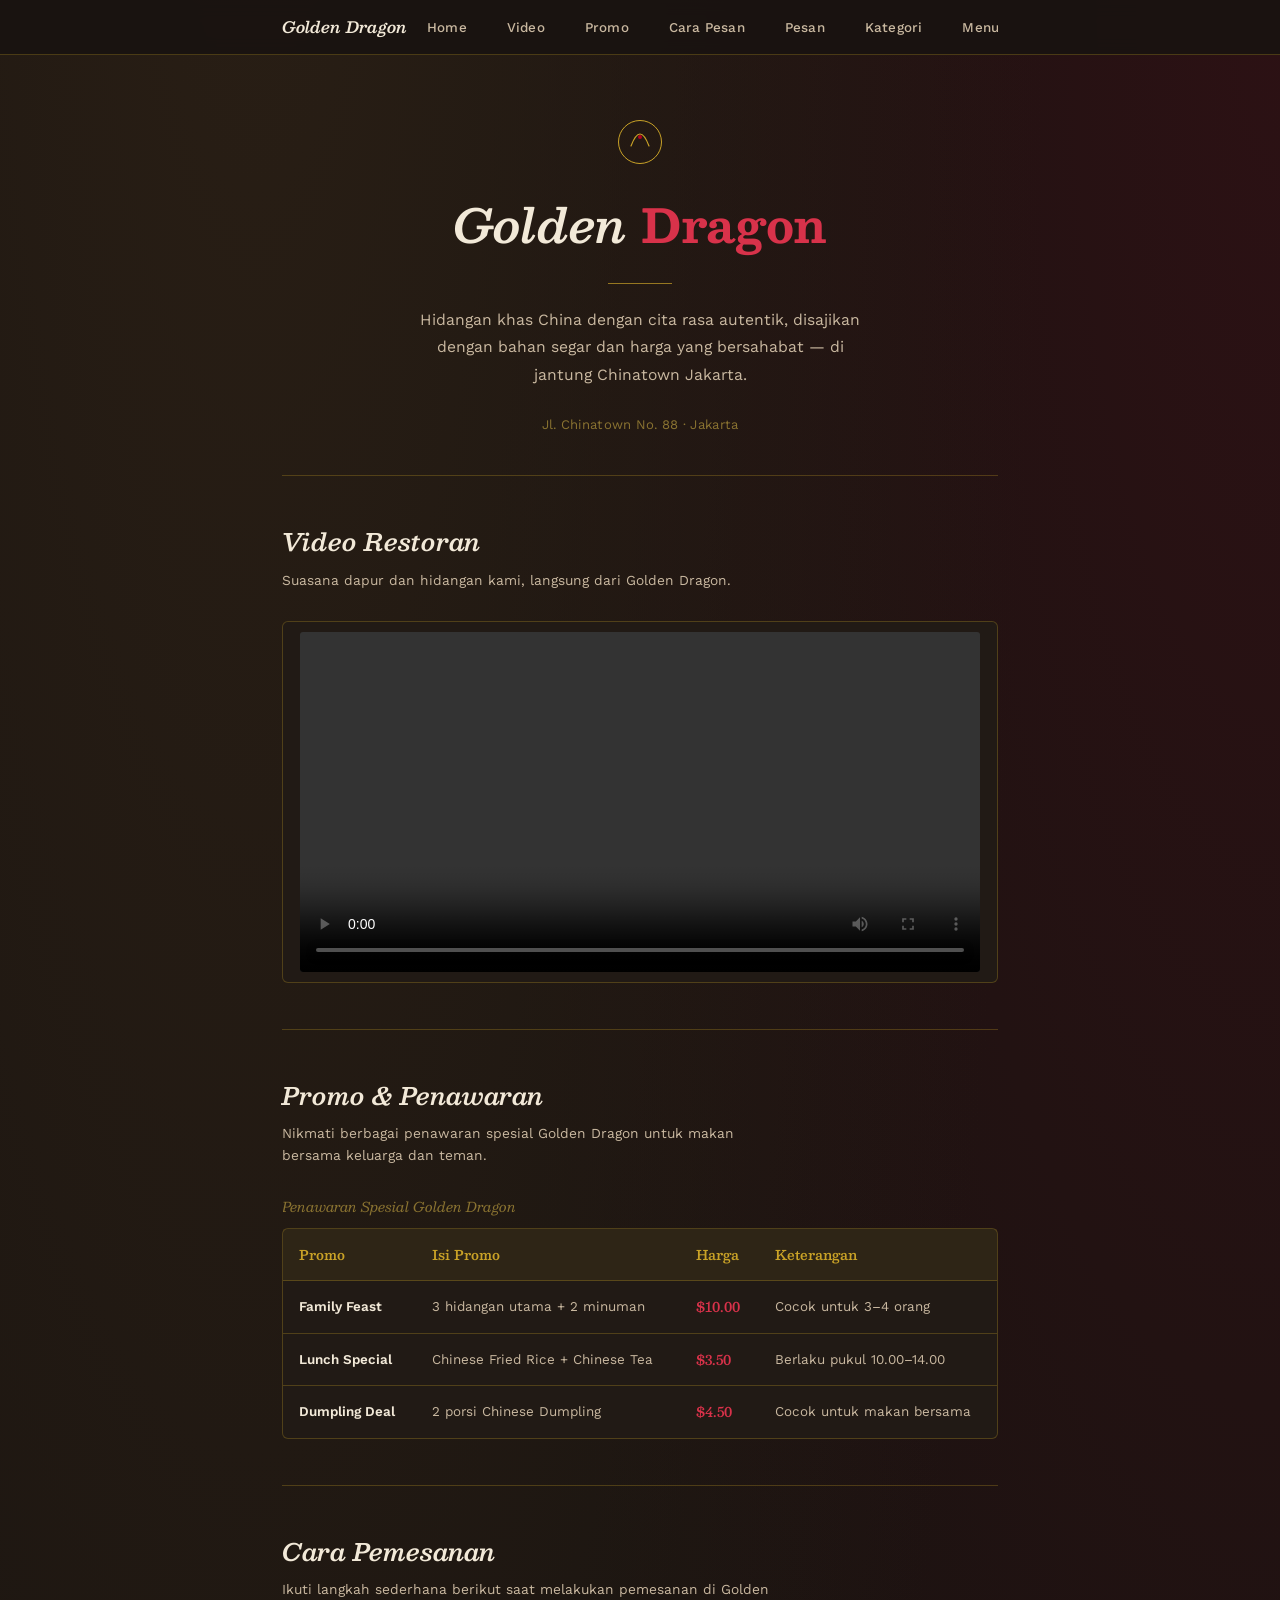
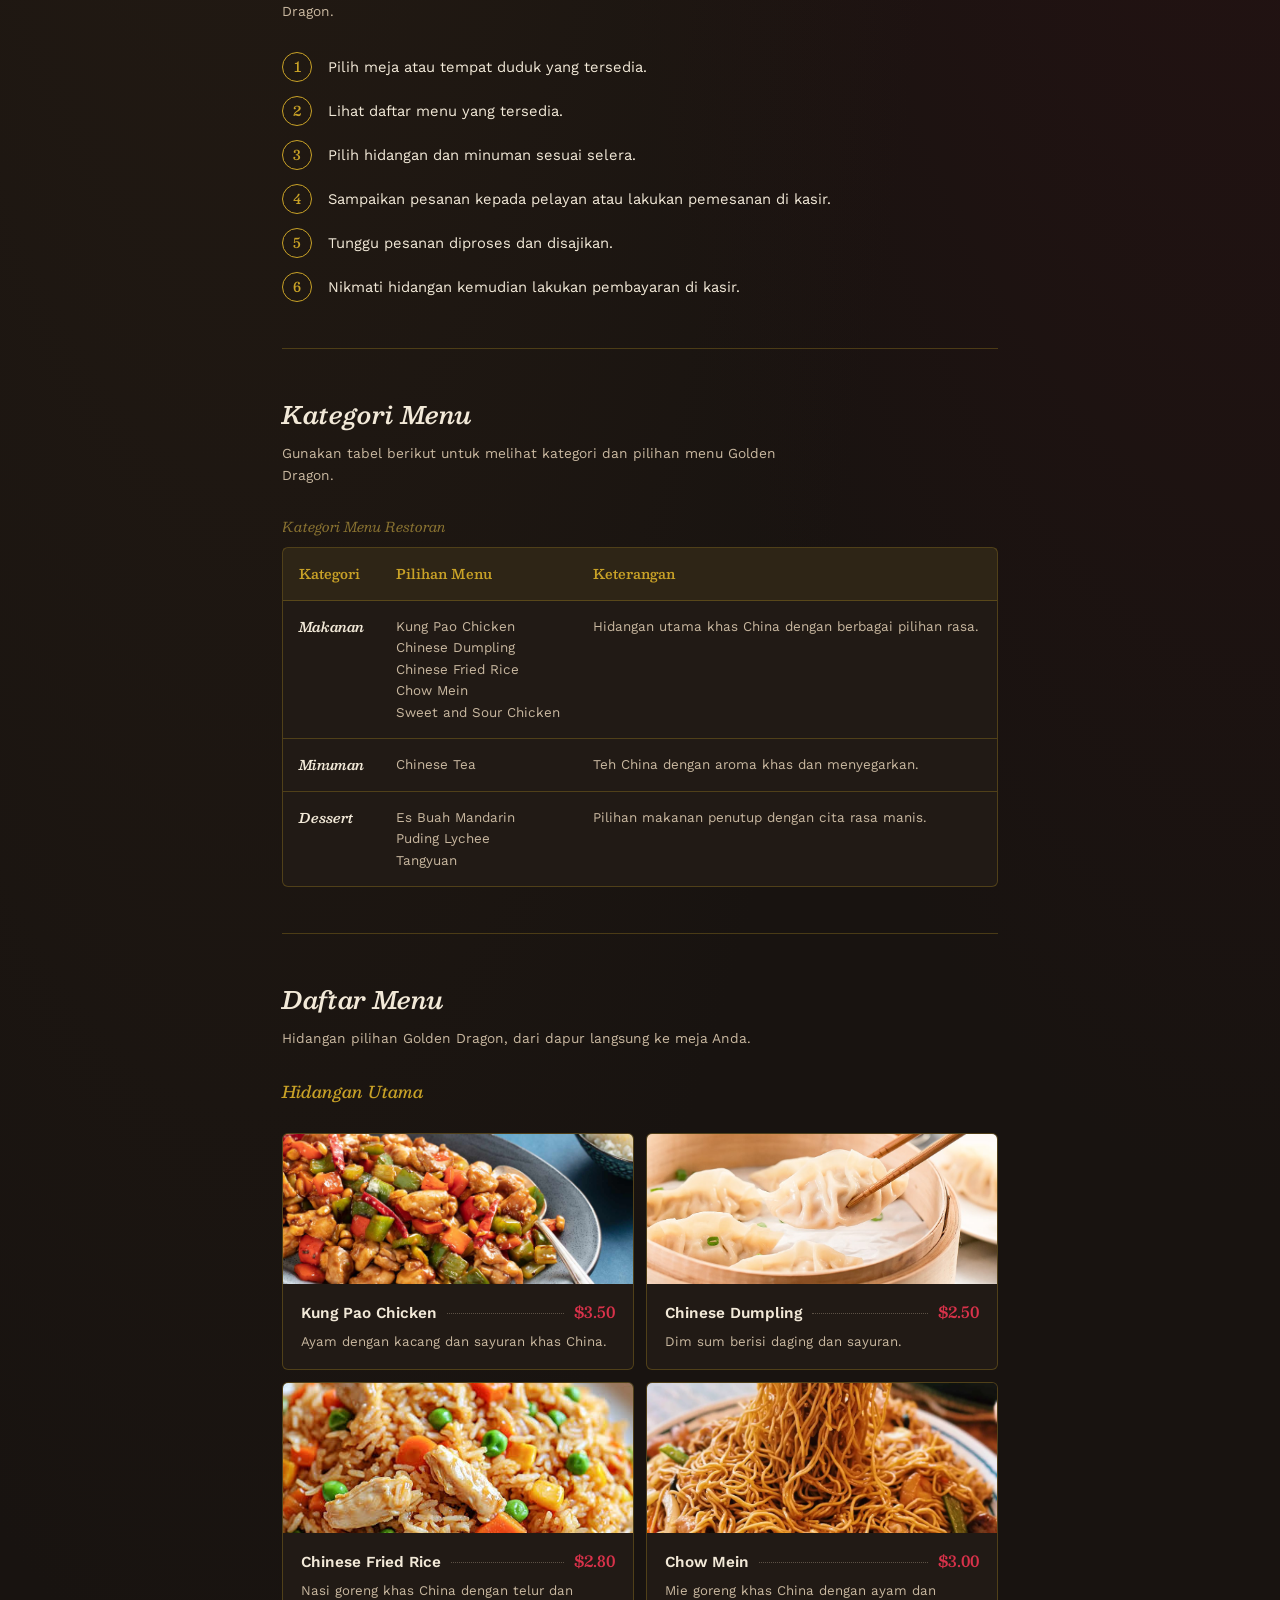
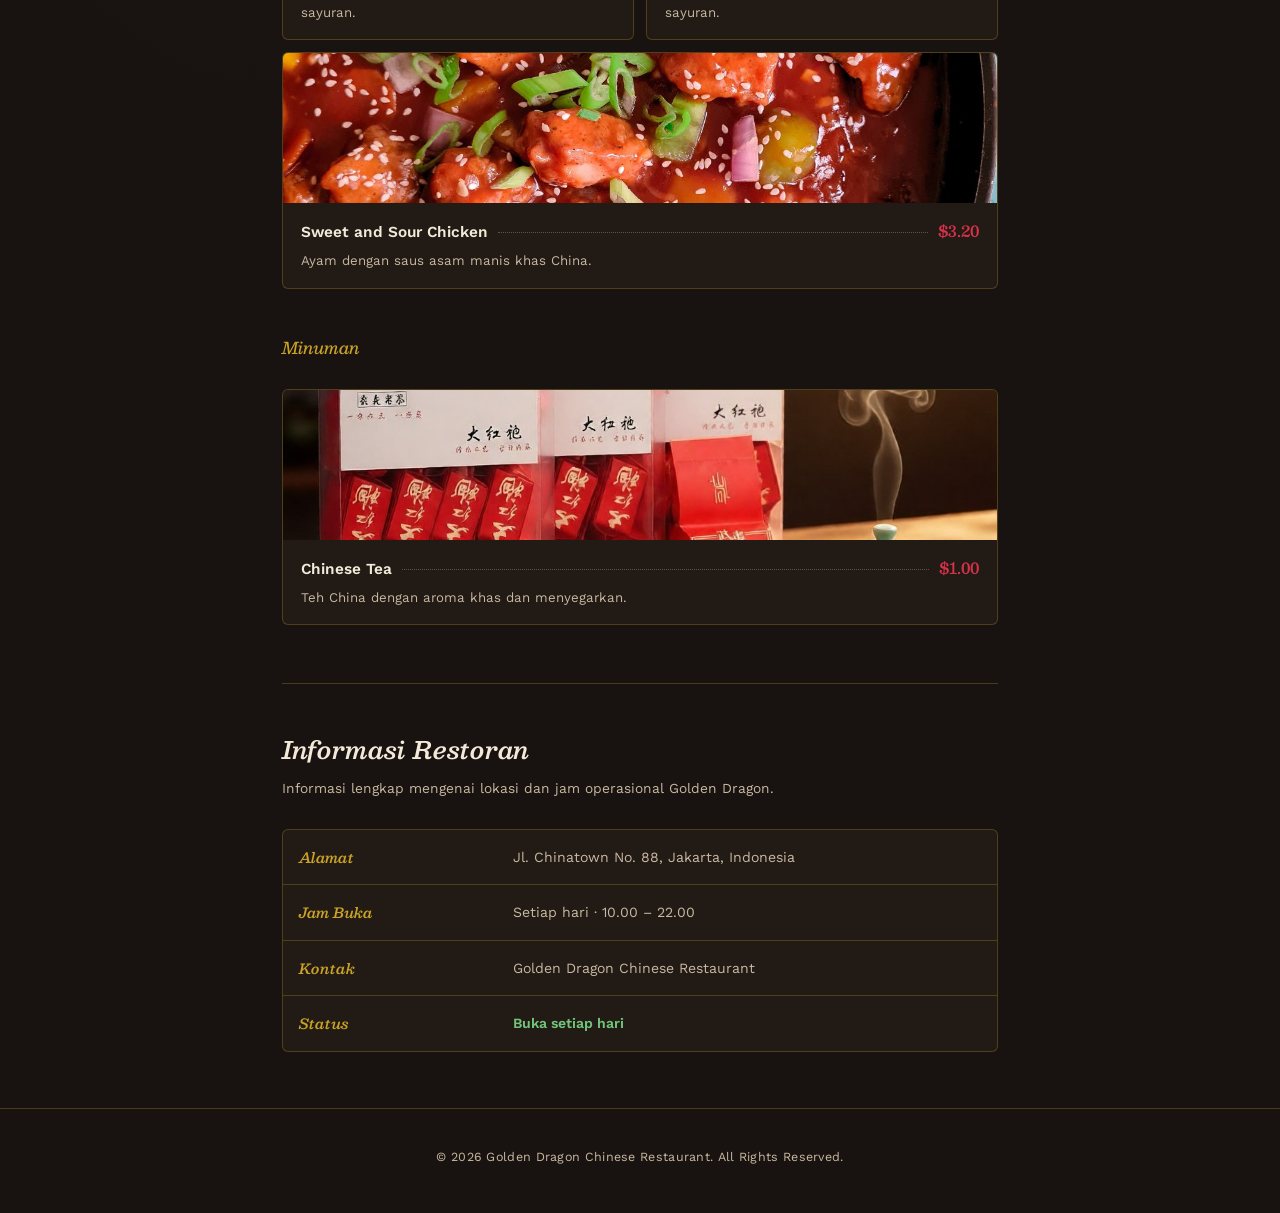
<file: index.html>
<!DOCTYPE html>
<html lang="id">
<head>
    <meta charset="UTF-8">
    <meta name="viewport" content="width=device-width, initial-scale=1.0">
    <title>Golden Dragon - Restoran China</title>
    <link rel="stylesheet" type="text/css" href="style.css">
</head>

<body>

    <!-- NAVIGATION -->
    <nav class="dashboard">
        <div class="container dashboard-inner">
            <span class="dashboard-brand">Golden Dragon</span>

            <ul class="dashboard-links">
                <li><a href="#home">Home</a></li>
                <li><a href="#video">Video</a></li>
                <li><a href="#promo">Promo</a></li>
                <li><a href="#pemesanan">Cara Pesan</a></li>
                <li><a href="pemesanan.html">Pesan</a></li>
                <li><a href="#kategori">Kategori</a></li>
                <li><a href="#menu">Menu</a></li>
                <li><a href="#alamat">Alamat</a></li>
            </ul>
        </div>
    </nav>


    <!-- HERO -->
    <header class="hero" id="home">
        <div class="container">

            <div class="mark">
                <svg viewBox="0 0 46 46" fill="none"
                     xmlns="http://www.w3.org/2000/svg">

                    <circle
                        cx="23"
                        cy="23"
                        r="21.5"
                        stroke="#c9a227"
                        stroke-width="1"
                    />

                    <path
                        d="M14 27c3-8 6-12 9-12s6 4 9 12"
                        stroke="#c9a227"
                        stroke-width="1.2"
                        stroke-linecap="round"
                    />

                    <circle
                        cx="23"
                        cy="18"
                        r="2"
                        fill="#b8001f"
                    />
                </svg>
            </div>

            <h1>Golden <b>Dragon</b></h1>

            <div class="rule"></div>

            <p class="tagline">
                Hidangan khas China dengan cita rasa autentik,
                disajikan dengan bahan segar dan harga yang bersahabat
                — di jantung Chinatown Jakarta.
            </p>

            <p class="meta">
                Jl. Chinatown No. 88 · Jakarta
            </p>

        </div>
    </header>


    <main class="container">

        <!-- VIDEO -->
        <section class="video-section" id="video">

            <h2>Video Restoran</h2>

            <p class="section-note">
                Suasana dapur dan hidangan kami,
                langsung dari Golden Dragon.
            </p>

            <div class="video-wrapper">

                <video controls>
                    <source
                        src="restoran-china.mp4"
                        type="video/mp4"
                    >

                    Browser Anda tidak mendukung
                    pemutaran video.
                </video>

            </div>

        </section>


        <!-- PROMO -->
        <section class="promo-section" id="promo">

            <h2>Promo & Penawaran</h2>

            <p class="section-note">
                Nikmati berbagai penawaran spesial Golden Dragon
                untuk makan bersama keluarga dan teman.
            </p>

            <table class="promo-table">

                <caption>
                    Penawaran Spesial Golden Dragon
                </caption>

                <thead>
                    <tr>
                        <th>Promo</th>
                        <th>Isi Promo</th>
                        <th>Harga</th>
                        <th>Keterangan</th>
                    </tr>
                </thead>

                <tbody>

                    <tr>
                        <th>Family Feast</th>
                        <td>
                            3 hidangan utama + 2 minuman
                        </td>
                        <td class="price">
                            $10.00
                        </td>
                        <td>
                            Cocok untuk 3–4 orang
                        </td>
                    </tr>

                    <tr>
                        <th>Lunch Special</th>
                        <td>
                            Chinese Fried Rice + Chinese Tea
                        </td>
                        <td class="price">
                            $3.50
                        </td>
                        <td>
                            Berlaku pukul 10.00–14.00
                        </td>
                    </tr>

                    <tr>
                        <th>Dumpling Deal</th>
                        <td>
                            2 porsi Chinese Dumpling
                        </td>
                        <td class="price">
                            $4.50
                        </td>
                        <td>
                            Cocok untuk makan bersama
                        </td>
                    </tr>

                </tbody>

            </table>

        </section>


        <!-- CARA PEMESANAN -->
        <section class="order-section" id="pemesanan">

            <h2>Cara Pemesanan</h2>

            <p class="section-note">
                Ikuti langkah sederhana berikut saat
                melakukan pemesanan di Golden Dragon.
            </p>

            <ol class="steps-list">

                <li>
                    Pilih meja atau tempat duduk yang tersedia.
                </li>

                <li>
                    Lihat daftar menu yang tersedia.
                </li>

                <li>
                    Pilih hidangan dan minuman sesuai selera.
                </li>

                <li>
                    Sampaikan pesanan kepada pelayan
                    atau lakukan pemesanan di kasir.
                </li>

                <li>
                    Tunggu pesanan diproses dan disajikan.
                </li>

                <li>
                    Nikmati hidangan kemudian lakukan
                    pembayaran di kasir.
                </li>

            </ol>

        </section>


        <!-- KATEGORI -->
        <section class="category-section" id="kategori">

            <h2>Kategori Menu</h2>

            <p class="section-note">
                Gunakan tabel berikut untuk melihat
                kategori dan pilihan menu Golden Dragon.
            </p>

            <table class="category-table">

                <caption>
                    Kategori Menu Restoran
                </caption>

                <thead>
                    <tr>
                        <th>Kategori</th>
                        <th>Pilihan Menu</th>
                        <th>Keterangan</th>
                    </tr>
                </thead>

                <tbody>

                    <tr>
                        <th>Makanan</th>

                        <td>
                            Kung Pao Chicken<br>
                            Chinese Dumpling<br>
                            Chinese Fried Rice<br>
                            Chow Mein<br>
                            Sweet and Sour Chicken
                        </td>

                        <td>
                            Hidangan utama khas China
                            dengan berbagai pilihan rasa.
                        </td>
                    </tr>


                    <tr>
                        <th>Minuman</th>

                        <td>
                            Chinese Tea
                        </td>

                        <td>
                            Teh China dengan aroma
                            khas dan menyegarkan.
                        </td>
                    </tr>


                    <tr>
                        <th>Dessert</th>

                        <td>
                            Es Buah Mandarin<br>
                            Puding Lychee<br>
                            Tangyuan
                        </td>

                        <td>
                            Pilihan makanan penutup
                            dengan cita rasa manis.
                        </td>
                    </tr>

                </tbody>

            </table>

        </section>


        <!-- MENU -->
        <section class="menu-section" id="menu">

            <h2>Daftar Menu</h2>

            <p class="section-note">
                Hidangan pilihan Golden Dragon,
                dari dapur langsung ke meja Anda.
            </p>


            <div class="group-label">
                Hidangan Utama
            </div>


            <!-- MENU TABLE -->
            <table class="menu-table">

                <tbody>

                    <tr>

                        <!-- MENU 1 -->
                        <td>

                            <article class="menu-item">

                                <div class="menu-img-wrapper">
                                    <img
                                        src="images/Kung Pao Chicken.jpg"
                                        alt="Kung Pao Chicken"
                                    >
                                </div>

                                <div class="menu-content">

                                    <div class="dish-top">

                                        <span class="dish-name">
                                            Kung Pao Chicken
                                        </span>

                                        <span class="dish-leader"></span>

                                        <span class="dish-price">
                                            $3.50
                                        </span>

                                    </div>

                                    <p class="dish-desc">
                                        Ayam dengan kacang dan
                                        sayuran khas China.
                                    </p>

                                </div>

                            </article>

                        </td>


                        <!-- MENU 2 -->
                        <td>

                            <article class="menu-item">

                                <div class="menu-img-wrapper">
                                    <img
                                        src="images/jiaozi-dumplings.jpg"
                                        alt="Chinese Dumpling"
                                    >
                                </div>

                                <div class="menu-content">

                                    <div class="dish-top">

                                        <span class="dish-name">
                                            Chinese Dumpling
                                        </span>

                                        <span class="dish-leader"></span>

                                        <span class="dish-price">
                                            $2.50
                                        </span>

                                    </div>

                                    <p class="dish-desc">
                                        Dim sum berisi daging
                                        dan sayuran.
                                    </p>

                                </div>

                            </article>

                        </td>

                    </tr>


                    <tr>

                        <!-- MENU 3 -->
                        <td>

                            <article class="menu-item">

                                <div class="menu-img-wrapper">
                                    <img
                                        src="images/Chinese Fried Rice.jpg"
                                        alt="Chinese Fried Rice"
                                    >
                                </div>

                                <div class="menu-content">

                                    <div class="dish-top">

                                        <span class="dish-name">
                                            Chinese Fried Rice
                                        </span>

                                        <span class="dish-leader"></span>

                                        <span class="dish-price">
                                            $2.80
                                        </span>

                                    </div>

                                    <p class="dish-desc">
                                        Nasi goreng khas China
                                        dengan telur dan sayuran.
                                    </p>

                                </div>

                            </article>

                        </td>


                        <!-- MENU 4 -->
                        <td>

                            <article class="menu-item">

                                <div class="menu-img-wrapper">
                                    <img
                                        src="images/Chicken Chow Mein.jpg"
                                        alt="Chow Mein"
                                    >
                                </div>

                                <div class="menu-content">

                                    <div class="dish-top">

                                        <span class="dish-name">
                                            Chow Mein
                                        </span>

                                        <span class="dish-leader"></span>

                                        <span class="dish-price">
                                            $3.00
                                        </span>

                                    </div>

                                    <p class="dish-desc">
                                        Mie goreng khas China
                                        dengan ayam dan sayuran.
                                    </p>

                                </div>

                            </article>

                        </td>

                    </tr>


                    <tr>

                        <!-- MENU 5 -->
                        <td colspan="2">

                            <article class="menu-item menu-item-featured">

                                <div class="menu-img-wrapper">
                                    <img
                                        src="images/Sweet and Sour Chicken.jpg"
                                        alt="Sweet and Sour Chicken"
                                    >
                                </div>

                                <div class="menu-content">

                                    <div class="dish-top">

                                        <span class="dish-name">
                                            Sweet and Sour Chicken
                                        </span>

                                        <span class="dish-leader"></span>

                                        <span class="dish-price">
                                            $3.20
                                        </span>

                                    </div>

                                    <p class="dish-desc">
                                        Ayam dengan saus asam manis
                                        khas China.
                                    </p>

                                </div>

                            </article>

                        </td>

                    </tr>

                </tbody>

            </table>


            <!-- MINUMAN -->
            <div class="group-label">
                Minuman
            </div>


            <table class="menu-table single-menu">

                <tbody>

                    <tr>

                        <td>

                            <article class="menu-item">

                                <div class="menu-img-wrapper">
                                    <img
                                        src="images/Chinese Tea.jpg"
                                        alt="Chinese Tea"
                                    >
                                </div>

                                <div class="menu-content">

                                    <div class="dish-top">

                                        <span class="dish-name">
                                            Chinese Tea
                                        </span>

                                        <span class="dish-leader"></span>

                                        <span class="dish-price">
                                            $1.00
                                        </span>

                                    </div>

                                    <p class="dish-desc">
                                        Teh China dengan aroma
                                        khas dan menyegarkan.
                                    </p>

                                </div>

                            </article>

                        </td>

                    </tr>

                </tbody>

            </table>

        </section>


        <!-- INFORMASI RESTORAN -->
        <section class="address-section" id="alamat">

            <h2>Informasi Restoran</h2>

            <p class="section-note">
                Informasi lengkap mengenai lokasi dan
                jam operasional Golden Dragon.
            </p>

            <table class="info-table">

                <tbody>

                    <tr>
                        <th>Alamat</th>

                        <td>
                            Jl. Chinatown No. 88,
                            Jakarta, Indonesia
                        </td>
                    </tr>

                    <tr>
                        <th>Jam Buka</th>

                        <td>
                            Setiap hari ·
                            10.00 – 22.00
                        </td>
                    </tr>

                    <tr>
                        <th>Kontak</th>

                        <td>
                            Golden Dragon Chinese Restaurant
                        </td>
                    </tr>

                    <tr>
                        <th>Status</th>

                        <td class="status-open">
                            Buka setiap hari
                        </td>
                    </tr>

                </tbody>

            </table>

        </section>

    </main>


    <!-- FOOTER -->
    <footer>

        <p>
            &copy; 2026 Golden Dragon Chinese Restaurant.
            All Rights Reserved.
        </p>

    </footer>

</body>
</html>
</file>
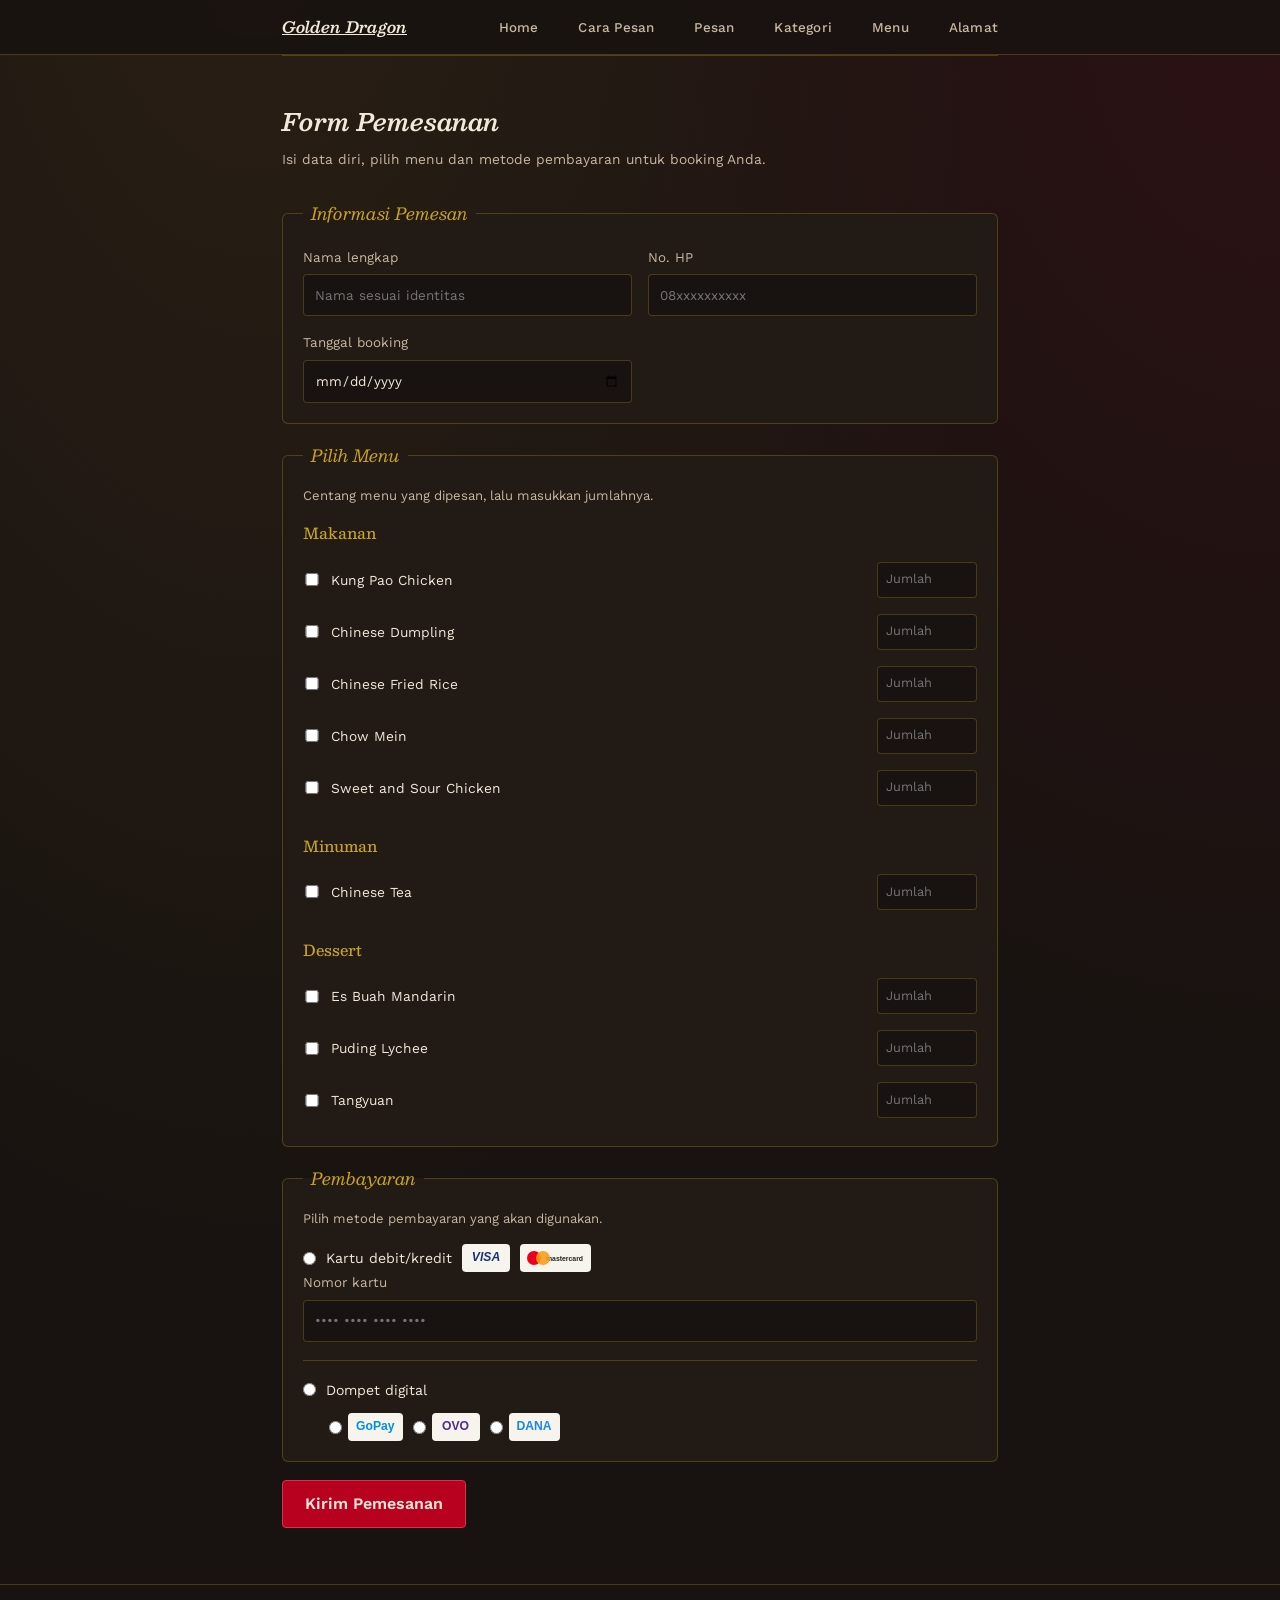
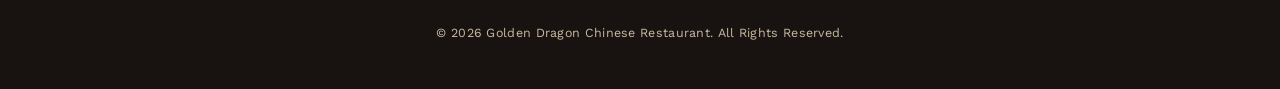
<file: pemesanan.html>
<!DOCTYPE html>
<html lang="id">
<head>
    <meta charset="UTF-8">
    <meta name="viewport" content="width=device-width, initial-scale=1.0">
    <title>Form Pemesanan - Golden Dragon</title>
    <link rel="stylesheet" type="text/css" href="style.css">
</head>
<body>
    <nav class="dashboard">
        <div class="container dashboard-inner">
            <a class="dashboard-brand" href="index.html">Golden Dragon</a>
            <ul class="dashboard-links">
                <li><a href="index.html">Home</a></li>
                <li><a href="index.html#pemesanan">Cara Pesan</a></li>
                <li><a href="pemesanan.html" aria-current="page">Pesan</a></li>
                <li><a href="index.html#kategori">Kategori</a></li>
                <li><a href="index.html#menu">Menu</a></li>
                <li><a href="index.html#alamat">Alamat</a></li>
            </ul>
        </div>
    </nav>
    <main class="container">
        <!-- FORM PEMESANAN -->
        <section class="booking-section" id="form-pemesanan">

            <h2>Form Pemesanan</h2>

            <p class="section-note">
                Isi data diri, pilih menu dan metode pembayaran untuk booking Anda.
            </p>

            <form class="booking-form" action="#form-pemesanan" method="post">
                <fieldset class="form-panel">
                    <legend>Informasi Pemesan</legend>

                    <div class="form-grid">
                        <label class="form-field">
                            <span>Nama lengkap</span>
                            <input type="text" name="nama" autocomplete="name" placeholder="Nama sesuai identitas" required>
                        </label>

                        <label class="form-field">
                            <span>No. HP</span>
                            <input type="tel" name="no-hp" autocomplete="tel" inputmode="tel" placeholder="08xxxxxxxxxx" required>
                        </label>

                        <label class="form-field">
                            <span>Tanggal booking</span>
                            <input type="date" name="tanggal-booking" required>
                        </label>
                    </div>
                </fieldset>

                <fieldset class="form-panel">
                    <legend>Pilih Menu</legend>
                    <p class="form-hint">Centang menu yang dipesan, lalu masukkan jumlahnya.</p>

                    <div class="menu-order-group">
                        <h3>Makanan</h3>
                        <label class="order-item"><input type="checkbox" name="menu[]" value="Kung Pao Chicken"><span>Kung Pao Chicken</span><input type="number" name="jumlah-kung-pao" min="1" placeholder="Jumlah" aria-label="Jumlah Kung Pao Chicken"></label>
                        <label class="order-item"><input type="checkbox" name="menu[]" value="Chinese Dumpling"><span>Chinese Dumpling</span><input type="number" name="jumlah-dumpling" min="1" placeholder="Jumlah" aria-label="Jumlah Chinese Dumpling"></label>
                        <label class="order-item"><input type="checkbox" name="menu[]" value="Chinese Fried Rice"><span>Chinese Fried Rice</span><input type="number" name="jumlah-fried-rice" min="1" placeholder="Jumlah" aria-label="Jumlah Chinese Fried Rice"></label>
                        <label class="order-item"><input type="checkbox" name="menu[]" value="Chow Mein"><span>Chow Mein</span><input type="number" name="jumlah-chow-mein" min="1" placeholder="Jumlah" aria-label="Jumlah Chow Mein"></label>
                        <label class="order-item"><input type="checkbox" name="menu[]" value="Sweet and Sour Chicken"><span>Sweet and Sour Chicken</span><input type="number" name="jumlah-sweet-sour" min="1" placeholder="Jumlah" aria-label="Jumlah Sweet and Sour Chicken"></label>
                    </div>

                    <div class="menu-order-group">
                        <h3>Minuman</h3>
                        <label class="order-item"><input type="checkbox" name="menu[]" value="Chinese Tea"><span>Chinese Tea</span><input type="number" name="jumlah-teh" min="1" placeholder="Jumlah" aria-label="Jumlah Chinese Tea"></label>
                    </div>

                    <div class="menu-order-group">
                        <h3>Dessert</h3>
                        <label class="order-item"><input type="checkbox" name="menu[]" value="Es Buah Mandarin"><span>Es Buah Mandarin</span><input type="number" name="jumlah-es-buah" min="1" placeholder="Jumlah" aria-label="Jumlah Es Buah Mandarin"></label>
                        <label class="order-item"><input type="checkbox" name="menu[]" value="Puding Lychee"><span>Puding Lychee</span><input type="number" name="jumlah-puding" min="1" placeholder="Jumlah" aria-label="Jumlah Puding Lychee"></label>
                        <label class="order-item"><input type="checkbox" name="menu[]" value="Tangyuan"><span>Tangyuan</span><input type="number" name="jumlah-tangyuan" min="1" placeholder="Jumlah" aria-label="Jumlah Tangyuan"></label>
                    </div>
                </fieldset>

                <fieldset class="form-panel">
                    <legend>Pembayaran</legend>
                    <p class="form-hint">Pilih metode pembayaran yang akan digunakan.</p>

                    <div class="payment-choice">
                        <label class="payment-method">
                            <input type="radio" name="metode-pembayaran" value="kartu" required>
                            <span>Kartu debit/kredit</span>
                            <span class="payment-logos" aria-label="Visa dan Mastercard"><span class="logo-visa">VISA</span><span class="logo-mastercard"><i></i><i></i><b>mastercard</b></span></span>
                        </label>
                        <div class="card-details">
                            <label class="form-field">
                                <span>Nomor kartu</span>
                                <input type="text" name="nomor-kartu" inputmode="numeric" autocomplete="cc-number" placeholder="•••• •••• •••• ••••" aria-label="Nomor kartu debit atau kredit">
                            </label>
                        </div>
                    </div>

                    <div class="payment-choice">
                        <label class="payment-method">
                            <input type="radio" name="metode-pembayaran" value="dompet-digital">
                            <span>Dompet digital</span>
                        </label>
                        <div class="wallet-options" role="group" aria-label="Pilih dompet digital">
                            <label><input type="radio" name="dompet-digital" value="GoPay"><span class="logo-gopay">GoPay</span></label>
                            <label><input type="radio" name="dompet-digital" value="OVO"><span class="logo-ovo">OVO</span></label>
                            <label><input type="radio" name="dompet-digital" value="DANA"><span class="logo-dana">DANA</span></label>
                        </div>
                    </div>
                </fieldset>

                <button class="submit-order" type="submit">Kirim Pemesanan</button>
            </form>

        </section>
    </main>
    <footer>
        <p>&copy; 2026 Golden Dragon Chinese Restaurant. All Rights Reserved.</p>
    </footer>
</body>
</html>
</file>
<file: style.css>
@import url('https://fonts.googleapis.com/css2?family=Besley:ital,wght@0,500;0,600;0,700;1,500&family=Work+Sans:wght@400;500;600&display=swap');
:root {
    --ink: #181310;
    --panel: #211a15;

    --paper: #f2e9d8;
    --paper-dim: #c9b8a0;

    --lacquer: #b8001f;
    --lacquer-light: #d8324a;

    --gold: #c9a227;
    --gold-dim: #8a7331;

    --rule: rgba(201, 162, 39, 0.28);
}


/* RESET */

* {
    box-sizing: border-box;
    margin: 0;
    padding: 0;
}


html {
    scroll-behavior: smooth;
    scroll-padding-top: 70px;
}


body {
    background:
        radial-gradient(
            ellipse at 20% -10%,
            #2a1f15 0%,
            transparent 55%
        ),
        radial-gradient(
            ellipse at 100% 0%,
            #2c1114 0%,
            transparent 45%
        ),
        var(--ink);

    color: var(--paper);

    font-family: 'Work Sans', sans-serif;

    line-height: 1.6;
}


.container {
    max-width: 760px;
    margin: 0 auto;
    padding: 0 22px;
}


/* =========================
   NAVIGATION
========================= */

.dashboard {
    position: sticky;
    top: 0;

    z-index: 10;

    background: rgba(24, 19, 16, 0.88);

    backdrop-filter: blur(8px);

    border-bottom: 1px solid var(--rule);

    padding-top: env(
        safe-area-inset-top,
        0px
    );
}


.dashboard-inner {
    display: flex;

    align-items: center;

    justify-content: space-between;

    gap: 20px;

    padding: 14px 22px;

    max-width: 760px;
}


.dashboard-brand {
    font-family: 'Besley', serif;

    font-style: italic;

    font-weight: 600;

    font-size: 0.98rem;

    color: var(--paper);

    white-space: nowrap;
}


.dashboard-links {
    list-style: none;

    display: flex;

    gap: 20px;

    margin: 0;

    padding: 0;

    overflow-x: auto;

    scrollbar-width: none;
}


.dashboard-links::-webkit-scrollbar {
    display: none;
}


.dashboard-links li {
    white-space: nowrap;

    margin-right: 20px;
}


.dashboard-links li:last-child {
    margin-right: 0;
}


.dashboard-links a {
    color: var(--paper-dim);

    text-decoration: none;

    font-size: 0.84rem;

    font-weight: 500;

    letter-spacing: 0.2px;

    transition: color 0.2s ease;
}


.dashboard-links a:hover {
    color: var(--gold);
}


/* =========================
   HERO
========================= */

header.hero {
    padding: 64px 0 40px;

    text-align: center;
}


.mark {
    width: 46px;

    height: 46px;

    margin: 0 auto 22px;
}


.hero h1 {
    font-family: 'Besley', serif;

    font-weight: 600;

    font-style: italic;

    font-size: clamp(
        2rem,
        6vw,
        2.9rem
    );

    letter-spacing: 0.2px;

    color: var(--paper);

    margin: 0 0 22px;
}


.hero h1 b {
    font-style: normal;

    font-weight: 700;

    color: var(--lacquer-light);
}


.rule {
    width: 64px;

    height: 1px;

    background: var(--gold);

    margin: 22px auto;

    opacity: 0.7;
}


.tagline {
    font-size: 0.98rem;

    line-height: 1.75;

    color: var(--paper-dim);

    max-width: 460px;

    margin: 0 auto;

    font-weight: 400;
}


.meta {
    margin-top: 26px;

    font-size: 0.82rem;

    color: var(--gold-dim);

    letter-spacing: 0.3px;
}


/* =========================
   SECTION
========================= */

section {
    padding: 46px 0;

    border-top: 1px solid var(--rule);
}


h2 {
    font-family: 'Besley', serif;

    font-weight: 600;

    font-style: italic;

    font-size: 1.5rem;

    color: var(--paper);

    margin: 0 0 8px;
}


.section-note {
    font-size: 0.86rem;

    color: var(--paper-dim);

    margin-bottom: 30px;

    max-width: 500px;
}


/* =========================
   VIDEO
========================= */

.video-wrapper {
    background: var(--panel);

    border: 1px solid var(--rule);

    border-radius: 6px;

    padding: 10px;

    display: flex;

    justify-content: center;
}


video {
    width: 100%;

    max-width: 680px;

    border-radius: 3px;

    display: block;
}


/* =========================
   TABLE UMUM
========================= */

table {
    width: 100%;

    border-collapse: separate;

    border-spacing: 0;

    color: var(--paper);
}


caption {
    caption-side: top;

    text-align: left;

    font-family: 'Besley', serif;

    font-style: italic;

    font-size: 0.85rem;

    color: var(--gold-dim);

    margin-bottom: 10px;
}


th,
td {
    text-align: left;

    vertical-align: top;
}


/* =========================
   PROMO TABLE
========================= */

.promo-table {
    background: var(--panel);

    border: 1px solid var(--rule);

    border-radius: 6px;

    overflow: hidden;
}


.promo-table th,
.promo-table td {
    padding: 15px 16px;

    border-bottom: 1px solid var(--rule);

    font-size: 0.84rem;
}


.promo-table thead th {
    background: rgba(
        201,
        162,
        39,
        0.08
    );

    color: var(--gold);

    font-family: 'Besley', serif;

    font-weight: 600;
}


.promo-table tbody th {
    color: var(--paper);

    font-weight: 600;
}


.promo-table tbody td {
    color: var(--paper-dim);
}


.promo-table tbody tr:last-child th,
.promo-table tbody tr:last-child td {
    border-bottom: none;
}


.price {
    color: var(--lacquer-light) !important;

    font-family: 'Besley', serif;

    font-weight: 600;

    white-space: nowrap;
}


/* =========================
   ORDER STEPS
========================= */

.steps-list {
    list-style: none;

    counter-reset: step;

    margin: 0;

    padding: 0;

    display: flex;

    flex-direction: column;

    gap: 14px;
}


.steps-list li {
    counter-increment: step;

    display: flex;

    gap: 16px;

    align-items: baseline;

    font-size: 0.92rem;

    color: var(--paper);

    line-height: 1.65;
}


.steps-list li::before {
    content: counter(step);

    flex: 0 0 auto;

    width: 28px;

    height: 28px;

    border: 1px solid var(--gold);

    border-radius: 50%;

    color: var(--gold);

    font-family: 'Besley', serif;

    font-weight: 600;

    font-size: 0.85rem;

    display: flex;

    align-items: center;

    justify-content: center;
}


/* =========================
   CATEGORY TABLE
========================= */

.category-table {
    background: var(--panel);

    border: 1px solid var(--rule);

    border-radius: 6px;

    overflow: hidden;
}


.category-table th,
.category-table td {
    padding: 15px 16px;

    border-bottom: 1px solid var(--rule);

    font-size: 0.84rem;
}


.category-table thead th {
    background: rgba(
        201,
        162,
        39,
        0.08
    );

    color: var(--gold);

    font-family: 'Besley', serif;

    font-weight: 600;
}


.category-table tbody th {
    color: var(--paper);

    font-family: 'Besley', serif;

    font-style: italic;

    font-weight: 600;

    white-space: nowrap;
}


.category-table tbody td {
    color: var(--paper-dim);
}


.category-table tbody tr:last-child th,
.category-table tbody tr:last-child td {
    border-bottom: none;
}


/* =========================
   MENU
========================= */

.group-label {
    font-family: 'Besley', serif;

    font-style: italic;

    font-weight: 500;

    color: var(--gold);

    font-size: 1.02rem;

    margin: 34px 0 16px;
}


.group-label:first-of-type {
    margin-top: 0;
}


/*
    Table digunakan sebagai layout
    utama untuk kartu menu.
*/

.menu-table {
    width: calc(100% + 24px);

    margin-left: -12px;

    border-spacing: 12px;

    border-collapse: separate;
}


.menu-table td {
    width: 50%;

    padding: 0;

    vertical-align: top;
}


.single-menu td {
    width: 100%;
}


.menu-item {
    background: var(--panel);

    border: 1px solid var(--rule);

    border-radius: 6px;

    overflow: hidden;

    display: flex;

    flex-direction: column;

    height: 100%;
}


.menu-item-featured {
    width: 100%;
}


.menu-img-wrapper {
    width: 100%;

    height: 150px;

    overflow: hidden;

    background: #151009;
}


.menu-item img {
    width: 100%;

    height: 100%;

    object-fit: cover;

    display: block;
}


.menu-content {
    padding: 16px 18px;
}


.dish-top {
    display: flex;

    align-items: baseline;

    gap: 10px;
}


.dish-name {
    font-weight: 600;

    font-size: 0.96rem;

    color: var(--paper);
}


.dish-leader {
    flex: 1;

    border-bottom: 1px dotted var(--paper-dim);

    opacity: 0.35;

    height: 0;

    transform: translateY(-4px);

    min-width: 8px;
}


.dish-price {
    font-family: 'Besley', serif;

    font-weight: 600;

    font-size: 0.96rem;

    color: var(--lacquer-light);

    white-space: nowrap;
}


.dish-desc {
    font-size: 0.83rem;

    color: var(--paper-dim);

    margin-top: 6px;

    line-height: 1.6;
}


/* =========================
   BOOKING FORM
========================= */

.booking-form {
    display: grid;
    gap: 18px;
}

.form-panel {
    min-width: 0;
    padding: 20px;
    background: var(--panel);
    border: 1px solid var(--rule);
    border-radius: 6px;
}

.form-panel legend {
    padding: 0 8px;
    color: var(--gold);
    font-family: 'Besley', serif;
    font-size: 1.05rem;
    font-style: italic;
}

.form-grid {
    display: grid;
    grid-template-columns: repeat(2, minmax(0, 1fr));
    gap: 16px;
}

.form-field {
    display: grid;
    gap: 6px;
    color: var(--paper-dim);
    font-size: 0.84rem;
}

.form-field input,
.order-item input[type="number"] {
    width: 100%;
    min-height: 42px;
    padding: 9px 11px;
    color: var(--paper);
    background: var(--ink);
    border: 1px solid var(--rule);
    border-radius: 4px;
    font: inherit;
}

.form-field input:focus,
.order-item input[type="number"]:focus {
    outline: 2px solid var(--gold);
    outline-offset: 2px;
}

.form-hint {
    margin: -4px 0 15px;
    color: var(--paper-dim);
    font-size: 0.82rem;
}

.menu-order-group + .menu-order-group {
    margin-top: 20px;
}

.menu-order-group h3 {
    margin-bottom: 8px;
    color: var(--gold);
    font-family: 'Besley', serif;
    font-size: 0.95rem;
    font-weight: 500;
}

.order-item {
    display: grid;
    grid-template-columns: 18px minmax(0, 1fr) 100px;
    align-items: center;
    gap: 10px;
    padding: 8px 0;
    color: var(--paper);
    font-size: 0.86rem;
}

.order-item input[type="checkbox"],
.payment-method input,
.wallet-options input {
    accent-color: var(--gold);
}

.order-item input[type="number"] {
    min-height: 36px;
    padding: 6px 8px;
    font-size: 0.8rem;
}

.payment-choice + .payment-choice {
    margin-top: 18px;
    padding-top: 18px;
    border-top: 1px solid var(--rule);
}

.payment-method {
    display: flex;
    flex-wrap: wrap;
    align-items: center;
    gap: 10px;
    color: var(--paper);
    font-size: 0.88rem;
}

.payment-logos,
.wallet-options {
    display: flex;
    align-items: center;
    gap: 10px;
}

.logo-visa,
.logo-mastercard,
.wallet-options span {
    display: inline-flex;
    align-items: center;
    justify-content: center;
    min-width: 48px;
    height: 28px;
    padding: 0 8px;
    background: #f7f4ed;
    border-radius: 4px;
    font-family: Arial, sans-serif;
    font-size: 0.76rem;
    font-weight: 700;
}

.logo-visa { color: #17347a; font-style: italic; }

.logo-mastercard {
    position: relative;
    min-width: 70px;
    padding-left: 26px;
    color: #202020;
    font-size: 0.43rem;
}

.logo-mastercard i {
    position: absolute;
    top: 7px;
    left: 7px;
    width: 14px;
    height: 14px;
    background: #eb001b;
    border-radius: 50%;
}

.logo-mastercard i + i {
    left: 16px;
    background: #f79e1b;
    opacity: 0.9;
}

.wallet-options {
    flex-wrap: wrap;
    margin: 12px 0 0 26px;
}

.wallet-options label {
    display: inline-flex;
    align-items: center;
    gap: 6px;
}

.wallet-options .logo-gopay { color: #008fe5; }
.wallet-options .logo-ovo { color: #4c2c91; }
.wallet-options .logo-dana { color: #1688e8; }

.submit-order {
    justify-self: start;
    min-height: 46px;
    padding: 10px 22px;
    color: var(--paper);
    background: var(--lacquer);
    border: 1px solid var(--lacquer-light);
    border-radius: 4px;
    font: inherit;
    font-weight: 600;
    cursor: pointer;
}

.submit-order:hover { background: var(--lacquer-light); }


/* =========================
   INFORMATION TABLE
========================= */

.info-table {
    background: var(--panel);

    border: 1px solid var(--rule);

    border-radius: 6px;

    overflow: hidden;
}


.info-table th,
.info-table td {
    padding: 16px;

    border-bottom: 1px solid var(--rule);

    font-size: 0.88rem;
}


.info-table th {
    width: 30%;

    color: var(--gold);

    font-family: 'Besley', serif;

    font-style: italic;

    font-weight: 600;
}


.info-table td {
    color: var(--paper-dim);
}


.info-table tr:last-child th,
.info-table tr:last-child td {
    border-bottom: none;
}


.status-open {
    color: #72c47a !important;

    font-weight: 600;
}


/* =========================
   FOOTER
========================= */

footer {
    text-align: center;

    padding: 38px 20px 46px;

    color: var(--paper-dim);

    font-size: 0.78rem;

    letter-spacing: 0.3px;

    border-top: 1px solid var(--rule);

    margin-top: 10px;
}


/* =========================
   RESPONSIVE
========================= */

@media (max-width: 560px) {

    header.hero {
        padding: 46px 0 30px;
    }


    section {
        padding: 36px 0;
    }

    .form-grid {
        grid-template-columns: 1fr;
    }

    .form-panel {
        padding: 16px;
    }


    /*
        Tabel tetap digunakan,
        tetapi setiap cell menu
        ditumpuk secara vertikal
        pada layar kecil.
    */

    .menu-table {
        width: 100%;

        margin-left: 0;

        border-spacing: 0 14px;
    }


    .menu-table tr {
        display: block;
    }


    .menu-table td {
        display: block;

        width: 100%;

        padding: 0 0 14px;
    }


    .promo-table,
    .category-table,
    .info-table {
        display: block;

        overflow-x: auto;
    }


    .promo-table th,
    .promo-table td,
    .category-table th,
    .category-table td,
    .info-table th,
    .info-table td {
        min-width: 120px;
    }


    .dashboard-links {
        gap: 14px;
    }


    .dashboard-links li {
        margin-right: 14px;
    }

}
</file>
